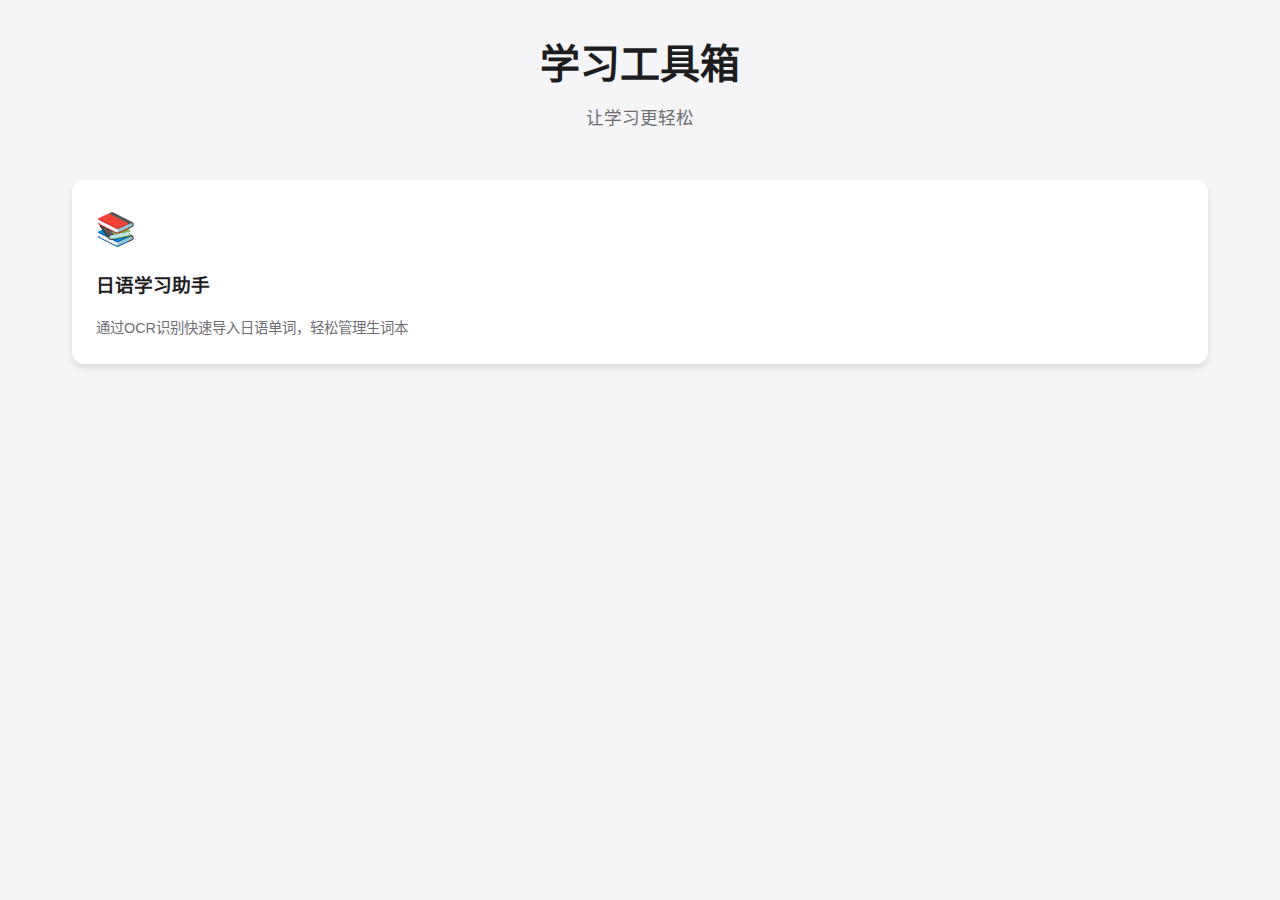
<file: index.html>
<!DOCTYPE html>
<html lang="zh-CN">
<head>
    <meta charset="UTF-8">
    <meta name="viewport" content="width=device-width, initial-scale=1.0">
    <title>学习工具箱</title>
    <link rel="stylesheet" href="styles.css">
</head>
<body>
    <div class="container">
        <header>
            <h1>学习工具箱</h1>
            <p class="subtitle">让学习更轻松</p>
        </header>

        <div class="tools-grid">
            <a href="japanese-study.html" class="tool-card">
                <div class="tool-icon">📚</div>
                <h3>日语学习助手</h3>
                <p class="tool-description">
                    通过OCR识别快速导入日语单词，轻松管理生词本
                </p>
            </a>
        </div>
    </div>
    <script src="script.js"></script>
</body>
</html>
</file>
<file: styles.css>
* {
    margin: 0;
    padding: 0;
    box-sizing: border-box;
}

body {
    font-family: -apple-system, BlinkMacSystemFont, 'Segoe UI', Roboto, Oxygen, Ubuntu, Cantarell, sans-serif;
    line-height: 1.6;
    background-color: #f5f5f7;
    color: #333;
}

.container {
    max-width: 1200px;
    margin: 0 auto;
    padding: 2rem;
}

header {
    text-align: center;
    margin-bottom: 3rem;
}

h1 {
    font-size: 2.5rem;
    color: #1d1d1f;
    margin-bottom: 0.5rem;
}

.subtitle {
    color: #6e6e73;
    font-size: 1.1rem;
}

.tools-grid {
    display: grid;
    grid-template-columns: repeat(auto-fit, minmax(280px, 1fr));
    gap: 2rem;
}

.tool-card {
    background: white;
    border-radius: 12px;
    padding: 1.5rem;
    box-shadow: 0 4px 6px rgba(0, 0, 0, 0.1);
    transition: transform 0.3s ease;
    text-decoration: none;
    color: inherit;
}

.tool-card:hover {
    transform: translateY(-5px);
}

.tool-icon {
    font-size: 2rem;
    margin-bottom: 1rem;
}

.tool-card h3 {
    color: #1d1d1f;
    margin-bottom: 1rem;
}

.tool-description {
    color: #6e6e73;
    font-size: 0.9rem;
}

.back-link {
    display: inline-block;
    margin-top: 1rem;
    color: #0071e3;
    text-decoration: none;
}

.back-link:hover {
    text-decoration: underline;
}

/* 日语学习工具样式 */
.main-content {
    background: white;
    border-radius: 12px;
    padding: 2rem;
    box-shadow: 0 4px 6px rgba(0, 0, 0, 0.1);
}

.upload-area {
    border: 2px dashed #d2d2d7;
    border-radius: 8px;
    padding: 2rem;
    text-align: center;
    margin-bottom: 1rem;
    cursor: pointer;
    transition: border-color 0.3s ease;
}

.upload-area:hover {
    border-color: #0071e3;
}

.upload-label {
    display: block;
    margin-bottom: 1rem;
    color: #6e6e73;
}

#fileInput {
    display: none;
}

.progress-bar {
    width: 100%;
    height: 4px;
    background-color: #f5f5f7;
    border-radius: 2px;
    margin: 1rem 0;
    overflow: hidden;
}

.progress {
    width: 0%;
    height: 100%;
    background-color: #0071e3;
    transition: width 0.3s ease;
}

.ocr-result {
    margin: 1rem 0;
}

#recognizedText {
    width: 100%;
    min-height: 100px;
    padding: 0.5rem;
    border: 1px solid #d2d2d7;
    border-radius: 6px;
    font-size: 0.9rem;
    margin-bottom: 1rem;
}

.word-input-group {
    display: grid;
    grid-template-columns: 1fr 1fr auto;
    gap: 0.5rem;
    margin-bottom: 1rem;
}

.vocabulary-list {
    max-height: 300px;
    overflow-y: auto;
    border: 1px solid #d2d2d7;
    border-radius: 6px;
    padding: 1rem;
}

.word-card {
    background: #f5f5f7;
    border-radius: 6px;
    padding: 0.8rem;
    margin-bottom: 0.5rem;
    display: grid;
    grid-template-columns: 1fr auto;
    gap: 0.5rem;
}

.word-info {
    display: flex;
    flex-direction: column;
    gap: 0.3rem;
}

.word-japanese {
    font-size: 1.1rem;
    font-weight: bold;
}

.word-reading {
    color: #6e6e73;
    font-size: 0.9rem;
}

.word-meaning {
    color: #1d1d1f;
}

.delete-word {
    background-color: #ff3b30;
    color: white;
    border: none;
    padding: 0.3rem 0.6rem;
    border-radius: 4px;
    cursor: pointer;
    height: fit-content;
}

.primary-btn {
    background-color: #0071e3;
    color: white;
    padding: 0.8rem 1.5rem;
    border-radius: 6px;
    border: none;
    cursor: pointer;
    font-size: 1rem;
    width: 100%;
}

.secondary-btn {
    background-color: #2c2c2e;
    color: white;
    padding: 0.5rem 1rem;
    border-radius: 6px;
    border: none;
    cursor: pointer;
}

.upload-hint {
    font-size: 0.8rem;
    color: #86868b;
    margin-top: 0.5rem;
}

.recognized-lines {
    display: flex;
    flex-direction: column;
    gap: 0.5rem;
}

.recognized-line {
    background: #f5f5f7;
    border-radius: 6px;
    padding: 1rem;
    display: flex;
    justify-content: space-between;
    align-items: center;
}

.line-text {
    font-family: "Hiragino Kaku Gothic Pro", "MS Gothic", sans-serif;
    font-size: 1.1rem;
}

.line-actions {
    display: flex;
    gap: 0.5rem;
}

.use-text-btn {
    background-color: #0071e3;
    color: white;
    border: none;
    padding: 0.4rem 0.8rem;
    border-radius: 4px;
    cursor: pointer;
    font-size: 0.9rem;
}

.use-text-btn:hover {
    background-color: #0077ed;
}

/* URL Shortener Styles */
.url-shortener-container {
    max-width: 600px;
    margin: 50px auto;
    padding: 20px;
    text-align: center;
    background-color: #ffffff;
    border-radius: 10px;
    box-shadow: 0 0 10px rgba(0, 0, 0, 0.1);
}

.url-shortener-container h1 {
    color: #333;
    margin-bottom: 30px;
}

.input-group {
    margin-bottom: 20px;
    display: flex;
    gap: 10px;
}

input[type="url"] {
    flex: 1;
    padding: 10px;
    border: 1px solid #ddd;
    border-radius: 5px;
    font-size: 16px;
}

button {
    padding: 10px 20px;
    background-color: #007bff;
    color: white;
    border: none;
    border-radius: 5px;
    cursor: pointer;
    transition: background-color 0.3s;
}

button:hover {
    background-color: #0056b3;
}

.result-container {
    margin-top: 20px;
    padding: 10px;
    border-radius: 5px;
}

#shortUrl {
    word-break: break-all;
    margin-bottom: 10px;
    color: #007bff;
}

#copyButton {
    background-color: #28a745;
}

#copyButton:hover {
    background-color: #218838;
}
</file>
